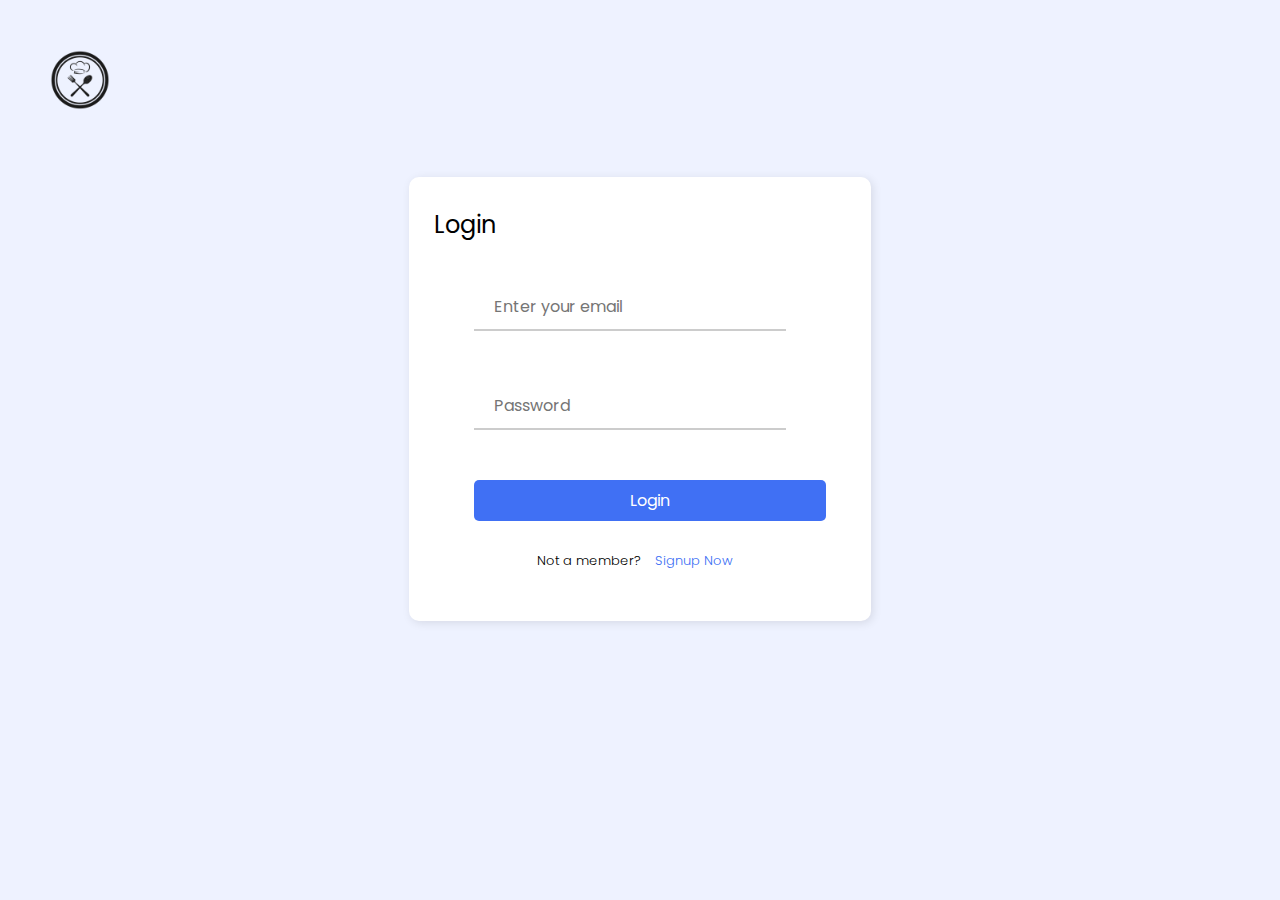
<file: index.html>
<!DOCTYPE html>
<html lang="en">
<head>
    <meta charset="UTF-8">
    <meta http-equiv="X-UA-Compatible" content="IE=edge">
    <meta name="viewport" content="width=device-width, initial-scale=1.0">
    <title>Document</title>
    <link rel="stylesheet" href="https://unicons.iconscout.com/release/v4.0.0/css/line.css">
    <link rel="preconnect" href="https://fonts.googleapis.com"> 
<link rel="preconnect" href="https://fonts.gstatic.com" crossorigin> 
<link rel="stylesheet" href="style.css">
<link rel="preconnect" href="https://fonts.googleapis.com"> 
<link rel="preconnect" href="https://fonts.gstatic.com" crossorigin> 
<link href="https://fonts.googleapis.com/css2?family=Poppins:wght@100;200;300;400;500;600;700;800&display=swap" rel="stylesheet">
<script src="login.js"></script>
</head>
<body>
    <img src="logo.png" alt="logo">
    <div class="log">
        <div class="container">
            <span class="title">Login</span>
            <div class="forms">
                <div class="form login">
                    <form action="#">
                        <div class="input-field">
                            <i class="uil uil-envelope"></i>
                            <input type="email" id="email" class="email" placeholder="Enter your email" required>
                            
                        </div>
                        <div class="input-field">
                            <i class="uil uil-lock"></i>
                            <input type-="password" id="password" class="password" placeholder="Password" required>
                            
                        </div>
                        <div class="input-field button">
                            <input type="button" value="Login" cursor="pointer" onclick="submitform()">
                        </div>
                        <div class="register">
                            <span class="text">Not a member?
                                <a href="#" class="text signup-link" onclick="register()">Signup Now</a>
                            </span>
                        </div>
                    </form>
                </div>
            </div>
        </div>
    </div>
</body>
</html>
</file>
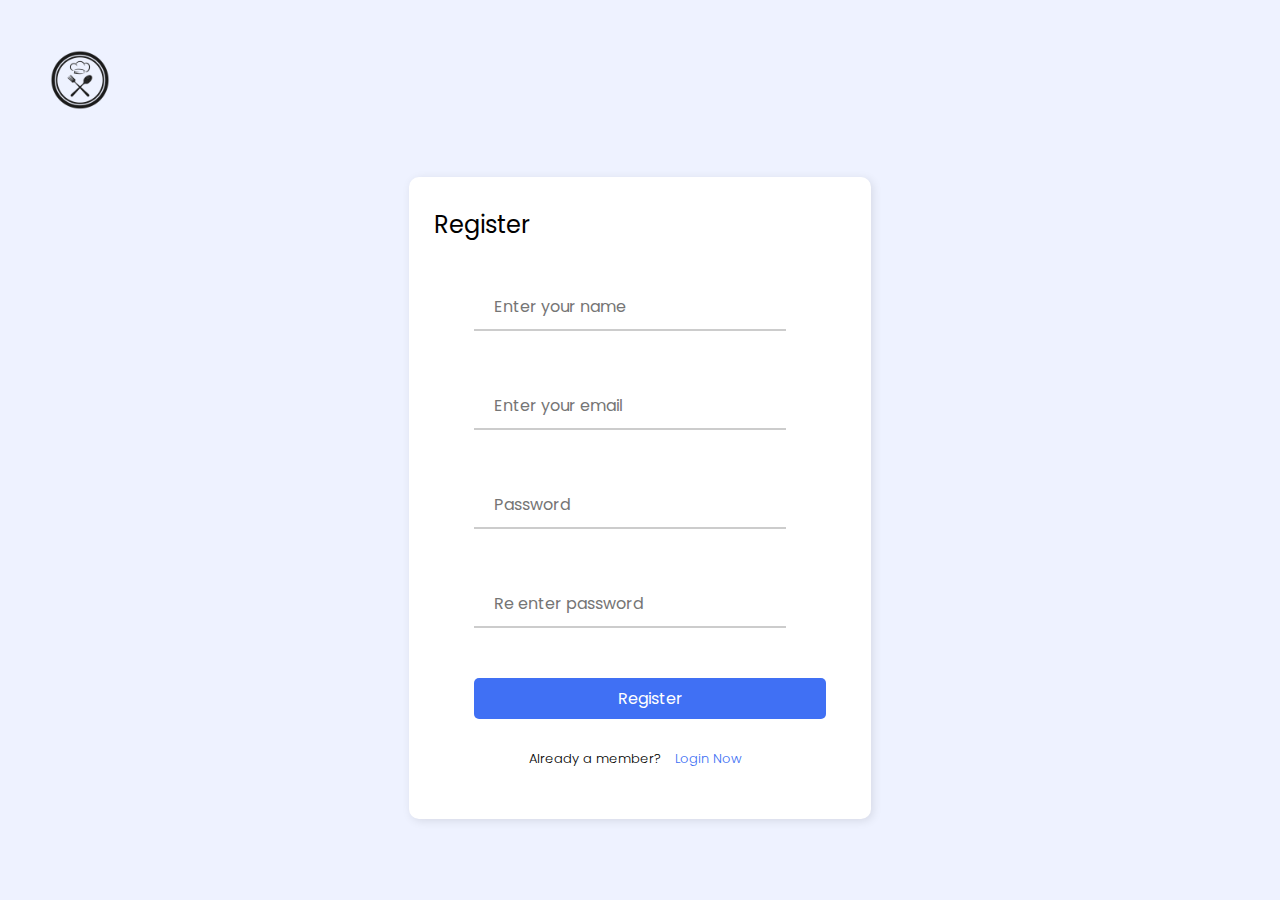
<file: register.html>
<!DOCTYPE html>
<html lang="en">
<head>
    <meta charset="UTF-8">
    <meta http-equiv="X-UA-Compatible" content="IE=edge">
    <meta name="viewport" content="width=device-width, initial-scale=1.0">
    <title>Document</title>
    <link rel="stylesheet" href="https://unicons.iconscout.com/release/v4.0.0/css/line.css">
    <link rel="preconnect" href="https://fonts.googleapis.com"> 
<link rel="preconnect" href="https://fonts.gstatic.com" crossorigin> 
<link rel="stylesheet" href="style.css">
<link rel="preconnect" href="https://fonts.googleapis.com"> 
<link rel="preconnect" href="https://fonts.gstatic.com" crossorigin> 
<script src="register.js"></script>
<link href="https://fonts.googleapis.com/css2?family=Poppins:wght@100;200;300;400;500;600;700;800&display=swap" rel="stylesheet">
</head>
<body>
    <img src="logo.png" alt="logo">
</body>
<div class="log">
    <div class="container">
        <span class="title">Register</span>
        <div class="forms">
            <div class="form login">
                <form action="#">
                    <div class="input-field">
                        <i class="uil uil-user"></i>
                        <input type="text" class="name" placeholder="Enter your name" required>
                    </div>
                    <div class="input-field">
                        <i class="uil uil-envelope"></i>
                        <input type="email" class="email" placeholder="Enter your email" required>
                    </div>
                    <div class="input-field">
                        <i class="uil uil-lock"></i>
                        <input type-="password" class="password" placeholder="Password" required>
                    </div>
                    <div class="input-field">
                        <i class="uil uil-lock"></i>
                        <input type-="password" class="password" placeholder="Re enter password" required>
                    </div>
                    <div class="input-field button">
                        <input type="button" value="Register" cursor="pointer" onclick="submitform()">
                    </div>
                    <div class="register">
                        <span class="text">Already a member?
                            <a href="#" class="text signup-link" onclick="login()">Login Now</a>
                        </span>
                    </div>
                </form>
            </div>
        </div>
    </div>
</div>
</html>
</file>
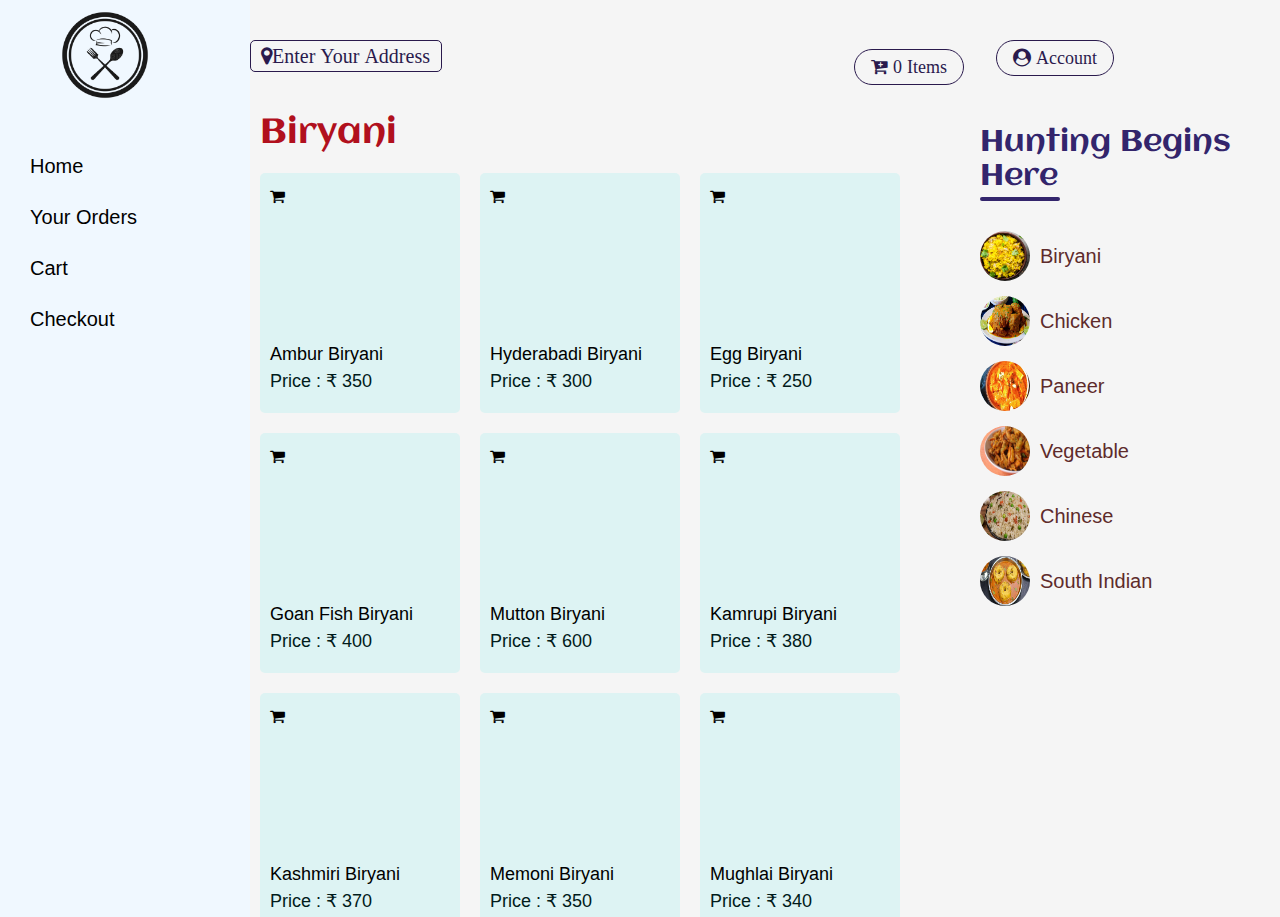
<file: user.html>
<!DOCTYPE html>
<html lang="en">
<head>
    <meta charset="UTF-8">
    <meta http-equiv="X-UA-Compatible" content="IE=edge">
    <meta name="viewport" content="width=device-width, initial-scale=1.0,viewport-fit=cover">
    <title>Food Website</title>
    <link rel="stylesheet" href="user.css">
    <link rel="stylesheet" href="https://cdnjs.cloudflare.com/ajax/libs/font-awesome/4.7.0/css/font-awesome.min.css">
</head>
<body>

    <!-- desktop view -->
    <div class="container" id="container">
        <div id="menu">
            <div class="title">
                <a href="user.html"><img src="user images/foodie hunter.png" alt=""></a>
            </div>
            <div class="menu-item">
                <a href="#" >Home</a>
                <a href="#" id="side-menu-orders">Your Orders</a>
                <a href="#" id="side-menu-cart">Cart</a>
                <a href="#" id="side-menu-checkout">Checkout</a>
            </div>
        </div>

        <div id="food-container">
            <div id="header">
                <div class="add-box">
                    <i class="fa fa-map-marker your-address" id="add-address">Enter Your Address</i>
                    <p id="demo"></p>
                </div>
                <div class="util">
                    <i class="fa fa-cart-plus" id="cart-plus"> 0 Items</i>
                </div>
            </div>
            <div id="food-items" class="d-food-items">
                <div id="biryani" class="d-biryani">
                    <p id="category-name">Biryani</p>    
                </div>

                <div id="chicken" class="d-chicken">
                    <p id="category-name">Delicious Chicken </p>    
                </div>

                <div id="paneer" class="d-paneer">
                    <p id="category-name">Paneer Mania</p>
                </div>

                <div id="vegetable" class="d-vegetable">
                    <p id="category-name">Pure Veg Dishes</p> 
                </div>

                <div id="chinese" class="d-chinese">
                    <p id="category-name">Chinese Corner</p> 
                </div>

                <div id="south-indian" class="d-south-indian">
                    <p id="category-name">South Indian</p>
                </div>
            </div>

            <div id="cart-page" class="cart-toggle">
                <p id="cart-title">Cart Items</p>
                <p id="m-total-amount">Total Amout : 100</p>
                <table>
                    <thead>
                        <td>Item</td>
                        <td>Name</td>
                        <td>Quantity</td>
                        <td>Price</td>
                    </thead>
                    <tbody id="table-body">
                        
                    </tbody>
                </table>
                <div class="btn-box">
                    <button class="cart-btn">Checkout</button>
                </div>
            </div>
        </div>

        <div id="cart">
            <div class="taste-header">
                <div class="user">
                    <i class="fa fa-user-circle" id="circle"> Account</i>
                    
                </div>
            </div>
            <div id="category-list">
                <p class="item-menu">Hunting Begins Here</p>
                <div class="border"></div>                
            </div>
            <div id="checkout" class="cart-toggle">
                <p id="total-item">Total Item : 5</p>
                <p id="total-price"></p>
                <p id="delievery">Free delievery on order of ₹500</p>
                <button class="cart-btn">Checkout</button>
            </div>
        </div>
    </div>


    <!-- mobile view -->
    <div id="mobile-view" class="mobile-view">
        <div class="mobile-top">
            <div class="logo-box">
                <img src="user images/foodielogo.png" alt="" id="logo">
                <i class="fa fa-map-marker your-address" id="m-add-address"> Your Address</i>
            </div>
            <div class="top-menu">
                <i class="fa fa-cart-plus" id="m-cart-plus"> 0</i>
            </div>
        </div>
        
        <div class="item-container">
            <div class="category-header" id="category-header">  
            </div>

            <div id="food-items" class="food-items">
                <div id="biryani" class="m-biryani">
                    <p id="category-name">Biryani</p>    
                </div>
                <div id="chicken" class="m-chicken">
                    <p id="category-name">Chicken Delicious</p>    
                </div>
                <div id="paneer" class="m-paneer">
                    <p id="category-name">Paneer Mania</p>
                </div>
                <div id="vegetable" class="m-vegetable">
                    <p id="category-name">Pure Veg Dishes</p> 
                </div>
                <div id="chinese" class="m-chinese">
                    <p id="category-name">Chinese Corner</p> 
                </div>
                <div id="south-indian" class="m-south-indian">
                    <p id="category-name">South Indian</p>
                </div>
            </div>            
        </div>

        <div class="mobile-footer">
            <p>Home</p>
            <p>Cart</p>
            <p>Orders</p>
            <p>Checkout</p>
        </div>
    </div>
    <script src="user.js" type="module"></script>
</body>
</html>
</file>
<file: style.css>
*{
    margin:10px;
    font-family: 'Poppins', sans-serif;
    
}
@import url('https://fonts.googleapis.com/css2?family=Poppins:wght@300;400;500;600;700&display=swap');
body{
    background-color:#eef2ff;
    font-weight: 300px;
}
img {
    width:100px;
}
div.log{
    display: flex;
    align-items: center;
    justify-content: center;
}
div.container {
    background-color: #fff;
    width: 432px;
    margin:20px;
    padding: 30px 15px;
    border-radius: 10px;
    box-shadow: 2px 2px 10px rgba(0,0,0,0.1);
}
/* set containter size to phone*/
@media only screen and (max-device-width: 600px) {
    div.container {
        min-width: 300px;
    }
    
}
.input-field i,input{
    margin:0px;
    font-size: 16px;
    border:none;
    font-weight: 300px;
}
.input-field input{
    position: relative;
    padding: 10px 10px;
    padding-left:20px;
    margin:10px 10px;
    width: 80%;
    border:none;
    border-bottom:2px solid #ccc;
    border-top:2px solid transparent;
    transition: all 0.2s ease;
}
.input-field input:is(:focus,:valid){
    font-weight: 300px;
    outline: none;
    border-bottom-color: #4070f4;
}
.input-field input:is(:focus, :valid){
    border-bottom-color: #4070f4;
}
.input-field input:is(:focus, :valid) ~ i{
    color: #4070f4;
}
.input-field{
    position:relative;
    margin-top: 30px;
}
.input-field i{
    z-index: 1;
    position:absolute;
    transform: translateY(15px);
    top:10px;
    color: #999;
    font-size: 20px;
    transition: all 0.2s ease;
    top:3px;
}
span.title{
    width: 100%;
    font-size: 24px;
    font-weight: 500px;
    margin-bottom: 20px;
}
div.button input{
    background-color: #4070f4;
    color: #fff;
    outline: none;
    border: none;
    width: 100%;
    padding: 8px;
    border-radius: 5px;
}
.register{
    display: flex;
    align-items: center;
    justify-content: center;
    font-size:13px;
    font-weight:300;
    text-decoration: none;
}
.register span{
    font-weight: 300px;
}
.register a{
    color: #4070f4;
    text-decoration: none;
    width: 100%;
    /*responsive to mobile */
}
</file>
<file: user.css>
@import url('https://fonts.googleapis.com/css2?family=Open+Sans:wght@300&display=swap');

@import url('https://fonts.googleapis.com/css2?family=Aclonica&display=swap');

html{
    height: 100%;
}
body{
    margin: 0;
    padding: 0;
    box-sizing: border-box;
    font-family: 'Open Sans', sans-serif;
    height: 100%;
}
.container{
    display: grid;
    grid-template-columns: 250px 1fr 300px;
    min-height: 100vh;
    min-height: -webkit-fill-available;
    overflow: hidden;
}
#menu{
    background: #F0F8FF;
}
.title{
    padding: 0 30px;
}
#menu img{
    width: 150px;
    height: 150px;
    border-radius: 50%;
    margin-top: -20px;
}
.title p{
    font-size: 40px;
    font-family: Verdana, Geneva, Tahoma, sans-serif;
    color: #4070f4;
    margin: 0;
}
.border{
    width: 80px;
    height: 4px;
    margin: 3px 0;
    margin-bottom: 30px;
    border-radius: 2px;
    background: #33256c;
}

.menu-item a{
    display: block;
    text-decoration: none;
    font-size: 20px;
    padding: 8px 30px;
    font-family: Verdana, Geneva, Tahoma, sans-serif;
    margin: 12px 0;
    color: rgb(0, 0, 0);
    font-weight: 300;
    
}
.menu-item a:hover{
    background: #FFFFF0;
}
#food-items{
    background: whitesmoke;
    overflow: auto;
    height: calc(100vh - 86px);
}
#header{
    display: flex;
    justify-content: space-between;
    align-items: center;
    padding-top: 40px;
    padding-bottom: 10px;
    position: sticky;
    top: 0;
    background: whitesmoke;
    z-index: 1;
}
::-webkit-scrollbar{
    display: none;
}
#header .address{
    font-size: 20px;
    
}
#map{
    font-size: 25px;
    color: red;
}
.your-address{
    border: 1px solid rgb(42, 26, 77);
    color: rgb(42, 26, 77);
    padding: 5px 10px;
    border-radius: 5px;
    width: 170px;
    overflow: hidden;
    white-space: nowrap;
    text-overflow: ellipsis;
    cursor: pointer;
}
.add-box i{
    font-size: 20px;
}

#header select{
    width: 150px;
    overflow: hidden;
    border: none;
    outline: none;
    background: none;
    color: rgb(0, 0, 0);
    padding: 0 5px;
}
.food-items{
    display: none;
}
.cart-toggle{
    display: block;
}
.util i,.user i{
    font-size: 18px;
    margin: 0 16px;
    border: 1px solid rgb(42, 26, 77);
    padding: 8px 16px;
    color: rgb(42, 26, 77);
    border-radius: 20px;
    cursor: pointer;
}
.util i:active{
    color: white;
    background: crimson;
}
#biryani,#paneer,#chicken,#vegetable,#chinese,#south-indian{
    margin-top: 40px;   
}
#paneer #item-card,#vegetable #item-card{
    background: rgb(221, 243, 243);
}
#chinese #item-card,#south-indian #item-card{
    background: rgb(221, 243, 243);
}
#category-name,.item-menu{
    margin: 10px;
    font-size: 35px;   
    color: rgb(177, 16, 29);
    font-family: 'Aclonica', sans-serif;
}
#item-card{
    width: 180px;
    height: 220px;
    padding: 10px;
    margin: 10px;
    display: inline-block;
    border-radius: 5px;
    background: rgb(221, 243, 243);
    cursor: pointer;
    transition: 0.5s all step-end;
}
#item-card:hover img{
    transform: scale(1.2);
}
#card-top{
    display: flex;
    margin: 5px 0;
    justify-content: space-between;
}
.fa-cart-o{
    padding: 6px;
    border-radius: 50%;
    background: white;
    cursor: pointer;
}
.toggle-cart{
    padding: 3px;
background: #ff6363;
color: white; 
transition: all 0.6s ease;
}
.toggle-cart:hover{
    background: #ff0000;
}
.toggle-cart::after{
    content: "added";
margin-left: 7px;
}
#item-card img{
    width: 120px;
    height: 120px;
    border-radius: 50%;
    margin: auto;
    display: block;
    margin-bottom: 15px;
    transition: 0.5s all ease-in-out;
}
#item-name{
    margin: 5px 0;
    font-weight: 600;
    color: rgb(0, 0, 0);
    font-size: 18px;
    font-family: Verdana, Geneva, Tahoma, sans-serif;
    font-weight: 200;
}
#item-price{
    margin: 0;
    color: rgb(2, 27, 27);
    font-weight: 500;
    font-size: 18px;
    font-family: Verdana, Geneva, Tahoma, sans-serif;
    font-weight: 200;
}

.food-items{
    display: none;
}
.cart-toggle{
    display: none;
}
#cart-page{
    background: white;
    margin: 40px 10px;
    margin-right: 50px;
    padding: 20px 30px;
    padding-bottom: 30px;
    position: relative;
}
#cart-title{
    font-size: 35px;
    margin: 0;
    color: rgb(12, 12, 12);
}
#cart-page table{
    width: 100%;
    margin-top: 20px;
    text-align: center;
}
#cart-page table thead td{
    font-size: 25px;
    padding-bottom: 10px;
}

.cart-btn{
    outline: none;
    border: none;
    background: #1308F2;
    color: white;
    padding: 10px 25px;
    border-radius: 20px;
    font-size: 18px;
    text-transform: uppercase;
    bottom: 30px;
    margin: 15px 0;
    cursor: pointer;
}
#cart-page table tbody td{
    padding: 10px 0;
    font-size: 20px;
}
#cart-page table tbody button{
    outline: none;
    border: none;
    font-size: 16px;
    background: none;
    background: #1308F2;
    color: white;
    border-radius: 3px;
    cursor: pointer;
    margin: 0 5px;
}
#cart-page table tbody img{
    width: 75px;
    height: 75px;
    border-radius: 50%;
}
#checkout{
    text-align: center;
    margin: 40px auto;
    border-radius: 5px;
    background: white;
    padding: 10px 20px;
}
#checkout p{
    margin: 15px 0;
    float: left;
}
#total-price,#total-item{
    font-size: 25px;
    color: #1308F2;
}
#delievery{
    font-size: 20px;
    font-weight: bolder;
    color: #391ea7;
}
#cart{
    background: whitesmoke;
    padding-right: 30px;
    overflow-y: scroll;
}

.item-menu{
    margin: 0;
    font-size: 30px;
    margin-top: 40px;
    color: #33256c;
    background: whitesmoke;
    
}
.list-card{
    display: flex;
    align-items: center;
    margin-top: 15px;
    border-radius: 25px;
    cursor: pointer;
    transition: 0.3s all ease-in-out;
}
.list-card:hover{
    background: rgb(255, 216, 222);
}
.list-card:hover img{
    transition: 0.5s all ease-in-out;
    transform: scale(1.2);
}
.list-card img{
    width: 50px;
    height: 50px;
    border-radius: 50%;
}
.list-name{
    font-size: 20px;
    margin: 0 10px;
    text-decoration: none;
    text-transform: capitalize;
    color: rgb(94, 43, 43);
    font-family: Verdana, Geneva, Tahoma, sans-serif;
    font-weight: 100;
}
.taste-header{
    padding-top: 40px;
    padding-bottom: 10px;
    position: sticky;
    top: 0;
    background: whitesmoke;
}
#mobile-view{
    display: none;
}
#biryani{
    margin-top: 10px;
}
#m-total-amount{
    display: none;
}
@media screen and (max-width : 800px) and (-webkit-min-device-pixel-ratio: 2){
    .container{
        display: none;
    }
    #mobile-view{
        display: grid;
        grid-template-rows: 120px 1fr 50px;
        height: 100%;
        overflow: hidden;
        
        width: 100vw;
    }
    .mobile-top{
        padding: 5px 15px;
        background: white;
        z-index: 1;
    }
    .item-container{
        overflow-y: scroll;
    }
    .logo-box,.top-menu{
        display: flex;
        justify-content: space-between;
        align-items: center;
    }
    #logo{
        width: 90px;
        height: 70px;
    }
    .logo-box .your-address{
        font-size: 18px;
        width: 150px;
        color: crimson;
        text-transform: capitalize;
        white-space: nowrap;
        overflow: hidden;
        text-overflow: ellipsis;
    }
    .top-menu{

        color: indianred;
    }
    .top-menu i{
        font-size: 20px;
        cursor: pointer;
        padding: 12px 5px ;
        border-radius: 50%;
    }
    
    .m-cart-toggle{
        color: white;
        background: #1308F2;
    }
    .category-header{
        display: flex;
        width: 100vw;
        overflow-x: scroll;
        position: sticky;
        top: 0;
        background: white;
        z-index: 1;
        border-bottom: 1px solid rgb(219, 219, 219);
        margin: 0;
        transform: translateZ(0);
        -webkit-transform: translateZ(0);
    }
    .toggle-category{
        display: none;
        position: relative;
    }
    .list-card{
        margin: 0 10px;
        text-align: center;
    }
    .list-card img{
        width: 60px;
        height: 60px;
        border-radius: 50%;
    }
    .list-card:hover{
        background: none;
    }
    .list-card:hover img{
        transform: none;
        transition: none;
    }
    .list-name{
        margin: 5px 0;
        color: coral;
        width: max-content;
        font-size: 16px;
        font-family: Verdana, Geneva, Tahoma, sans-serif;
        font-weight: 300;
    }
    #food-items{        
        padding: 5px 10px;
    }

    .mobile-footer{
        display: flex;
        justify-content: space-between;
        align-items: center;
        padding: 5px 15px;
        background: white;
        border-top: 1px solid rgb(219, 219, 219);
    }
    .mobile-footer{
        color: indianred;
        text-transform: uppercase;
        font-size: 16px;
        position: static;
    }
    #category-name{
        font-size: 25px;
        font-family: 'Aclonica', sans-serif;
    }
    #item-card{
        width: 150px;
        height: 200px;
    }
    #item-card img{
        width: 100px;
        height: 100px;
    }
    #item-name,#item-price{
        font-size: 16px;
    }
    .list-card{
        flex-direction: column;
    }
    #cart-page{
        margin: 3px 0;
        padding: 10px 5px;
        padding-bottom: 30px;
        border-top: 1px solid rgb(219, 219, 219);
    }
    #cart-page table thead td{
        font-size: 20px;
    }
    #cart-page table tbody td{
        font-size: 18px;
    }
    #cart-page table tbody img{
        width: 60px;
        height: 60px;
    }
    #cart-title{
        font-size: 25px;
        display: inline-block;
        font-family: 'Aclonica', sans-serif;
    }
    #m-total-amount{
        display: inline-block;
        color: lightcoral;
        padding: 5px 10px;
        margin: 0;
        border:  1px solid lightcoral;
        float:right
    }
    .cart-btn{
        font-size: 14px;
        background: lightcoral;
        padding: 8px 15px;
        margin: auto;
    }
    .btn-box{
        text-align: center;
    }
    
}

@media screen and (max-width : 400px) and (-webkit-min-device-pixel-ratio: 2){
    #mobile-view{
        min-height: -webkit-fill-available;
    }
    #item-card{
        height: 200px;
        width: 140px;
    }
    #food-items{
        padding: 0;
    }
}
</file>
